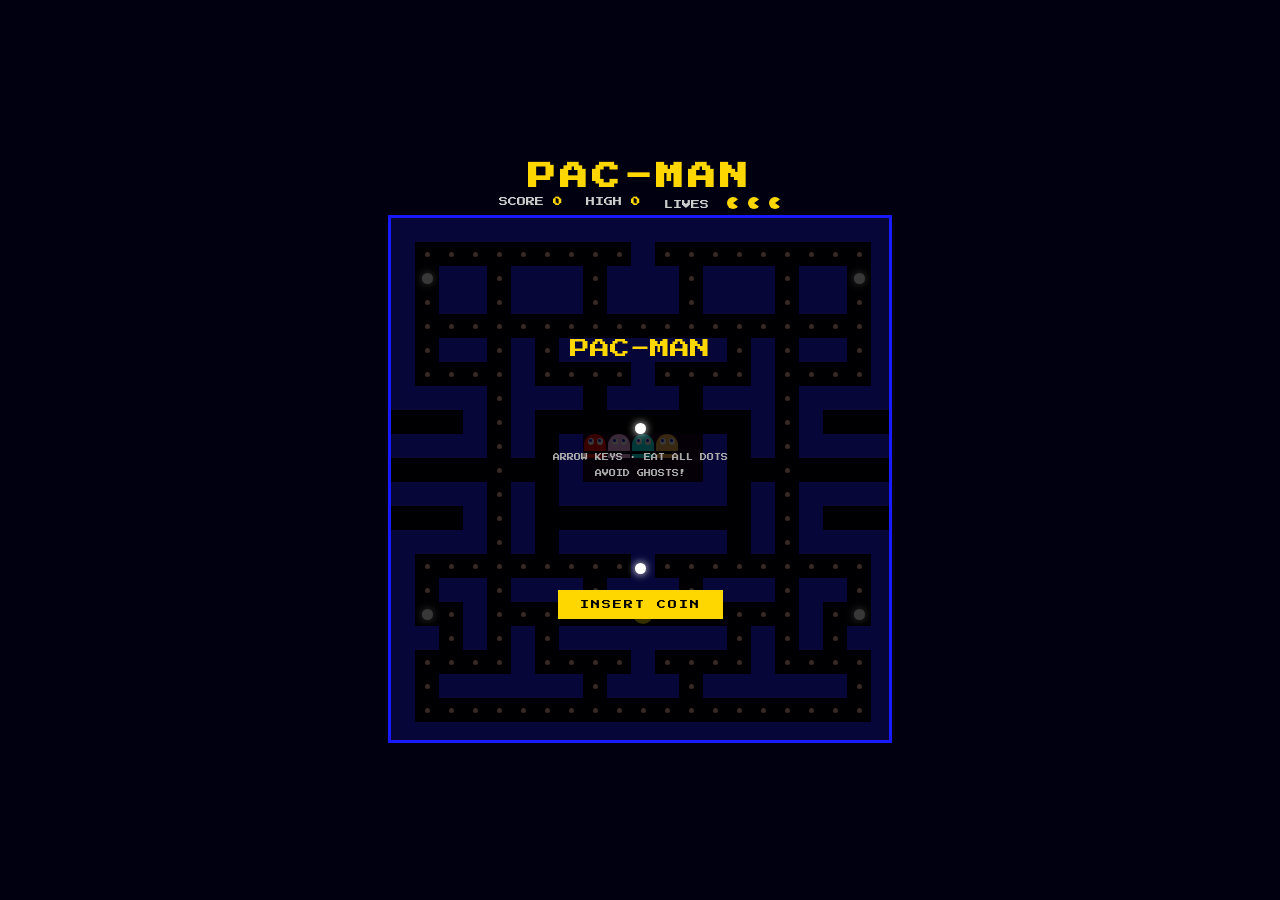
<file: HTML & CSS/index.html>
<!DOCTYPE html>
<html lang="en">
<head>
  <meta charset="UTF-8"/>
  <meta name="viewport" content="width=device-width,initial-scale=1"/>
  <title>PAC-MAN</title>
  <link rel="stylesheet" href="index.css"/>
</head>
<body>

<div class="crt"></div>
<h1 class="title">PAC-MAN</h1>

<div class="hud">
  <span>SCORE&nbsp;<b id="sc">0</b></span>
  <span>HIGH&nbsp;<b id="hi">0</b></span>
  <span>LIVES&nbsp;
    <i class="lf" id="l1"></i>
    <i class="lf" id="l2"></i>
    <i class="lf" id="l3"></i>
  </span>
</div>

<!-- ═══════════════════════════════════════════
     MAZE  —  W=wall  D=dot  P=pellet  _=empty
     21 cols × 22 rows, hand-crafted in HTML
     ════════════════════════════════════════ -->
<div class="arena" id="arena">

  <div class="maze">
    <!-- row 0 -->
    <s></s><s></s><s></s><s></s><s></s><s></s><s></s><s></s><s></s><s></s><s></s><s></s><s></s><s></s><s></s><s></s><s></s><s></s><s></s><s></s><s></s>
    <!-- row 1 -->
    <s></s><d></d><d></d><d></d><d></d><d></d><d></d><d></d><d></d><d></d><s></s><d></d><d></d><d></d><d></d><d></d><d></d><d></d><d></d><d></d><s></s>
    <!-- row 2 -->
    <s></s><p></p><s></s><s></s><d></d><s></s><s></s><s></s><d></d><s></s><s></s><s></s><d></d><s></s><s></s><s></s><d></d><s></s><s></s><p></p><s></s>
    <!-- row 3 -->
    <s></s><d></d><s></s><s></s><d></d><s></s><s></s><s></s><d></d><s></s><s></s><s></s><d></d><s></s><s></s><s></s><d></d><s></s><s></s><d></d><s></s>
    <!-- row 4 -->
    <s></s><d></d><d></d><d></d><d></d><d></d><d></d><d></d><d></d><d></d><d></d><d></d><d></d><d></d><d></d><d></d><d></d><d></d><d></d><d></d><s></s>
    <!-- row 5 -->
    <s></s><d></d><s></s><s></s><d></d><s></s><d></d><s></s><s></s><s></s><s></s><s></s><s></s><s></s><d></d><s></s><d></d><s></s><s></s><d></d><s></s>
    <!-- row 6 -->
    <s></s><d></d><d></d><d></d><d></d><s></s><d></d><d></d><d></d><d></d><s></s><d></d><d></d><d></d><d></d><s></s><d></d><d></d><d></d><d></d><s></s>
    <!-- row 7 -->
    <s></s><s></s><s></s><s></s><d></d><s></s><s></s><s></s><e></e><s></s><s></s><s></s><e></e><s></s><s></s><s></s><d></d><s></s><s></s><s></s><s></s>
    <!-- row 8 -->
    <e></e><e></e><e></e><s></s><d></d><s></s><e></e><e></e><e></e><e></e><e></e><e></e><e></e><e></e><e></e><s></s><d></d><s></s><e></e><e></e><e></e>
    <!-- row 9 -->
    <s></s><s></s><s></s><s></s><d></d><s></s><e></e><s></s><g></g><g></g><g></g><g></g><g></g><s></s><e></e><s></s><d></d><s></s><s></s><s></s><s></s>
    <!-- row 10 -->
    <e></e><e></e><e></e><e></e><d></d><e></e><e></e><s></s><g></g><g></g><g></g><g></g><g></g><s></s><e></e><e></e><d></d><e></e><e></e><e></e><e></e>
    <!-- row 11 -->
    <s></s><s></s><s></s><s></s><d></d><s></s><e></e><s></s><s></s><s></s><s></s><s></s><s></s><s></s><e></e><s></s><d></d><s></s><s></s><s></s><s></s>
    <!-- row 12 -->
    <e></e><e></e><e></e><s></s><d></d><s></s><e></e><e></e><e></e><e></e><e></e><e></e><e></e><e></e><e></e><s></s><d></d><s></s><e></e><e></e><e></e>
    <!-- row 13 -->
    <s></s><s></s><s></s><s></s><d></d><s></s><e></e><s></s><s></s><s></s><s></s><s></s><s></s><s></s><e></e><s></s><d></d><s></s><s></s><s></s><s></s>
    <!-- row 14 -->
    <s></s><d></d><d></d><d></d><d></d><d></d><d></d><d></d><d></d><d></d><s></s><d></d><d></d><d></d><d></d><d></d><d></d><d></d><d></d><d></d><s></s>
    <!-- row 15 -->
    <s></s><d></d><s></s><s></s><d></d><s></s><s></s><s></s><d></d><s></s><s></s><s></s><d></d><s></s><s></s><s></s><d></d><s></s><s></s><d></d><s></s>
    <!-- row 16 -->
    <s></s><p></p><d></d><s></s><d></d><d></d><d></d><d></d><d></d><d></d><e></e><d></d><d></d><d></d><d></d><d></d><d></d><s></s><d></d><p></p><s></s>
    <!-- row 17 -->
    <s></s><s></s><d></d><s></s><d></d><s></s><d></d><s></s><s></s><s></s><s></s><s></s><s></s><s></s><d></d><s></s><d></d><s></s><d></d><s></s><s></s>
    <!-- row 18 -->
    <s></s><d></d><d></d><d></d><d></d><s></s><d></d><d></d><d></d><d></d><s></s><d></d><d></d><d></d><d></d><s></s><d></d><d></d><d></d><d></d><s></s>
    <!-- row 19 -->
    <s></s><d></d><s></s><s></s><s></s><s></s><s></s><s></s><d></d><s></s><s></s><s></s><d></d><s></s><s></s><s></s><s></s><s></s><s></s><d></d><s></s>
    <!-- row 20 -->
    <s></s><d></d><d></d><d></d><d></d><d></d><d></d><d></d><d></d><d></d><d></d><d></d><d></d><d></d><d></d><d></d><d></d><d></d><d></d><d></d><s></s>
    <!-- row 21 -->
    <s></s><s></s><s></s><s></s><s></s><s></s><s></s><s></s><s></s><s></s><s></s><s></s><s></s><s></s><s></s><s></s><s></s><s></s><s></s><s></s><s></s>
  </div>

  <!-- Pac-Man -->
  <div class="pac" id="pac"></div>

  <!-- Ghosts — colour set by CSS class, position by JS inline style -->
  <div class="ghost red"    id="g0"><span class="eyes"><i></i><i></i></span></div>
  <div class="ghost pink"   id="g1"><span class="eyes"><i></i><i></i></span></div>
  <div class="ghost cyan"   id="g2"><span class="eyes"><i></i><i></i></span></div>
  <div class="ghost orange" id="g3"><span class="eyes"><i></i><i></i></span></div>

  <!-- Overlay screen -->
  <div class="overlay" id="ov">
    <div class="ob">
      <p id="otitle">PAC-MAN</p>
      <p id="osub" class="osub">ARROW KEYS · EAT ALL DOTS<br>AVOID GHOSTS!</p>
      <button id="obtn">INSERT COIN</button>
    </div>
  </div>

</div><!-- /arena -->

<script src="index.js"></script>
</body>
</html>
</file>
<file: HTML & CSS/index.css>
@import url('https://fonts.googleapis.com/css2?family=Press+Start+2P&display=swap');

:root {
  --C: 24px;
  --W: calc(21*var(--C));
  --H: calc(22*var(--C));
  --yellow: #FFD700;
  --wall: #1a1aff;
  --bg: #000010;
}

* { margin:0; padding:0; box-sizing:border-box }

body {
  background: var(--bg);
  min-height: 100vh;
  display: flex;
  flex-direction: column;
  align-items: center;
  justify-content: center;
  font-family: 'Press Start 2P', monospace;
  gap: 6px;
}

.title { color: var(--yellow); font-size: 28px; letter-spacing: 4px; }

.hud { display:flex; gap:24px; font-size:9px; color:#ccc; }
.hud b { color: var(--yellow); }
.lf {
  display:inline-block; width:12px; height:12px;
  background:var(--yellow); border-radius:50%;
  clip-path:polygon(50% 50%,100% 15%,100% 0%,0% 0%,0% 100%,100% 100%,100% 85%);
}
.lf.gone { opacity:0; }

.arena {
  position:relative; width:var(--W); height:var(--H);
  border:3px solid var(--wall); overflow:hidden; background:#000008;
}

.maze {
  position:absolute; inset:0;
  display:grid;
  grid-template-columns:repeat(21,var(--C));
  grid-template-rows:repeat(22,var(--C));
}
s { background:var(--wall); }
g { background:rgba(80,0,80,.3); }

d::after {
  content:''; display:block;
  width:5px; height:5px; border-radius:50%;
  background:#FFB8AE; margin:auto; margin-top:calc(50% - 2.5px);
}
d.eaten::after { display:none; }

p::after {
  content:''; display:block;
  width:11px; height:11px; border-radius:50%;
  background:#fff; box-shadow:0 0 8px #fff;
  margin:auto; margin-top:calc(50% - 5.5px);
  animation:pblink .55s ease-in-out infinite alternate;
}
p.eaten::after { display:none; }
@keyframes pblink {
  from { transform:scale(.75); opacity:.6 }
  to   { transform:scale(1.15); opacity:1 }
}

.pac {
  position:absolute; width:var(--C); height:var(--C);
  transition:left .12s linear, top .12s linear; z-index:10;
}
.pac::after {
  content:''; display:block;
  width:calc(var(--C) - 4px); height:calc(var(--C) - 4px);
  border-radius:50%; background:var(--yellow); margin:2px;
  clip-path:polygon(50% 50%,100% 15%,100% 0%,0% 0%,0% 100%,100% 100%,100% 85%);
  animation:chomp .22s linear infinite alternate;
}
.pac.r::after { transform:rotate(0deg) }
.pac.d::after { transform:rotate(90deg) }
.pac.l::after { transform:rotate(180deg) }
.pac.u::after { transform:rotate(270deg) }
@keyframes chomp {
  from { clip-path:polygon(50% 50%,100% 15%,100% 0%,0% 0%,0% 100%,100% 100%,100% 85%) }
  to   { clip-path:polygon(50% 50%,100% 49%,100% 0%,0% 0%,0% 100%,100% 100%,100% 51%) }
}

.ghost {
  position:absolute; width:var(--C); height:var(--C);
  transition:left .18s linear, top .18s linear; z-index:9;
  display:flex; flex-direction:column; align-items:center;
}
.ghost::before {
  content:''; display:block; flex-shrink:0;
  width:calc(var(--C) - 2px); height:calc(var(--C)*0.7);
  border-radius:999px 999px 0 0;
}
.ghost::after {
  content:''; display:block; flex-shrink:0;
  width:calc(var(--C) - 2px); height:7px;
  background:
    radial-gradient(circle at 12.5% 0%,var(--bg) 38%,transparent 39%) 0/25% 100%,
    radial-gradient(circle at 37.5% 0%,var(--bg) 38%,transparent 39%) 0/25% 100%,
    radial-gradient(circle at 62.5% 0%,var(--bg) 38%,transparent 39%) 0/25% 100%,
    radial-gradient(circle at 87.5% 0%,var(--bg) 38%,transparent 39%) 0/25% 100%,
    currentColor;
}
.red    { color:#FF0000 } .red::before    { background:#FF0000 }
.pink   { color:#FFB8FF } .pink::before   { background:#FFB8FF }
.cyan   { color:#00FFFF } .cyan::before   { background:#00FFFF }
.orange { color:#FFB852 } .orange::before { background:#FFB852 }

.eyes { position:absolute; top:4px; display:flex; gap:3px; z-index:2; }
.eyes i { display:block; width:6px; height:7px; background:#fff; border-radius:50%; position:relative; }
.eyes i::after {
  content:''; position:absolute;
  width:3px; height:3px; border-radius:50%;
  background:#00c; top:1px; left:1px;
}

.ghost.fright::before, .ghost.fright::after { background:#0000cc !important; color:#00c !important; }
.ghost.fright .eyes i { background:#555 }
.ghost.fright .eyes i::after { background:red }
.ghost.fright { animation:scare .35s step-end infinite }
@keyframes scare { 50% { opacity:.5 } }

.ghost.warn::before, .ghost.warn::after { animation:wflash .2s step-end infinite alternate }
@keyframes wflash { from { background:#0000cc !important } to { background:#fff !important } }

.ghost.dead::before, .ghost.dead::after { background:transparent !important; box-shadow:none !important }
.ghost.dead { animation:none }

.overlay {
  position:absolute; inset:0; z-index:50;
  display:flex; align-items:center; justify-content:center;
  background:rgba(0,0,0,.78); text-align:center;
}
.overlay.off { display:none }
.ob { display:flex; flex-direction:column; align-items:center; gap:16px }
#otitle { font-size:20px; color:var(--yellow); animation:pulse 1s ease-in-out infinite alternate; }
@keyframes pulse { from { opacity:.6 } to { opacity:1 } }
.osub { font-size:7px; color:#aaa; line-height:2.2 }
#obtn {
  font-family:'Press Start 2P',monospace; font-size:9px;
  padding:10px 22px; background:var(--yellow); color:#000;
  border:none; cursor:pointer; letter-spacing:2px;
}
#obtn:hover { opacity:.85 }

@media(max-width:540px) { :root { --C:15px } }
</file>
